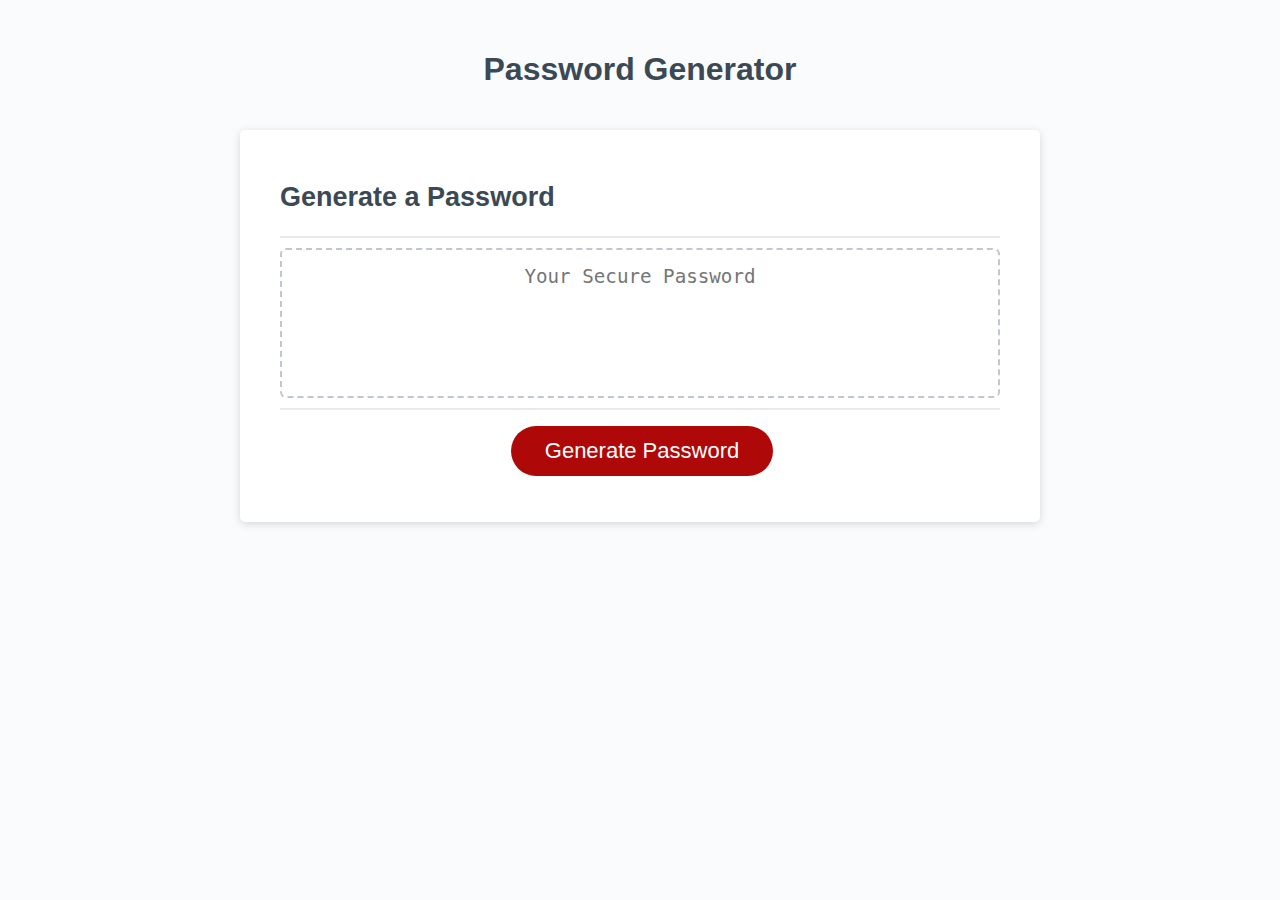
<file: index.html>
<!DOCTYPE html>
<html lang="en">
  <head>
    <meta charset="UTF-8" />
    <meta name="viewport" content="width=device-width, initial-scale=1.0" />
    <meta http-equiv="X-UA-Compatible" content="ie=edge" />
    <title>Password Generator</title>
    <link rel="stylesheet" href="style.css" />
    <link rel="scirpt" href="C:\password_generator\Password-Generator\scirpt .js" />
  </head>
  <body>
    <div class="wrapper">
      <header>
        <h1>Password Generator</h1>
      </header>
      <div class="card">
        <div class="card-header">
          <h2>Generate a Password</h2>
        </div>
        <div class="card-body">
          <textarea
            readonly
            id="password"
            placeholder="Your Secure Password"
            aria-label="Generated Password"
          ></textarea>
        </div>
        <div class="card-footer">
          <button id="generate" class="btn">Generate Password</button>
        </div>
      </div>
    </div>
    <script src="C:\password_generator\Password-Generator\scirpt .js"></script>
  </body>
</html>
</file>
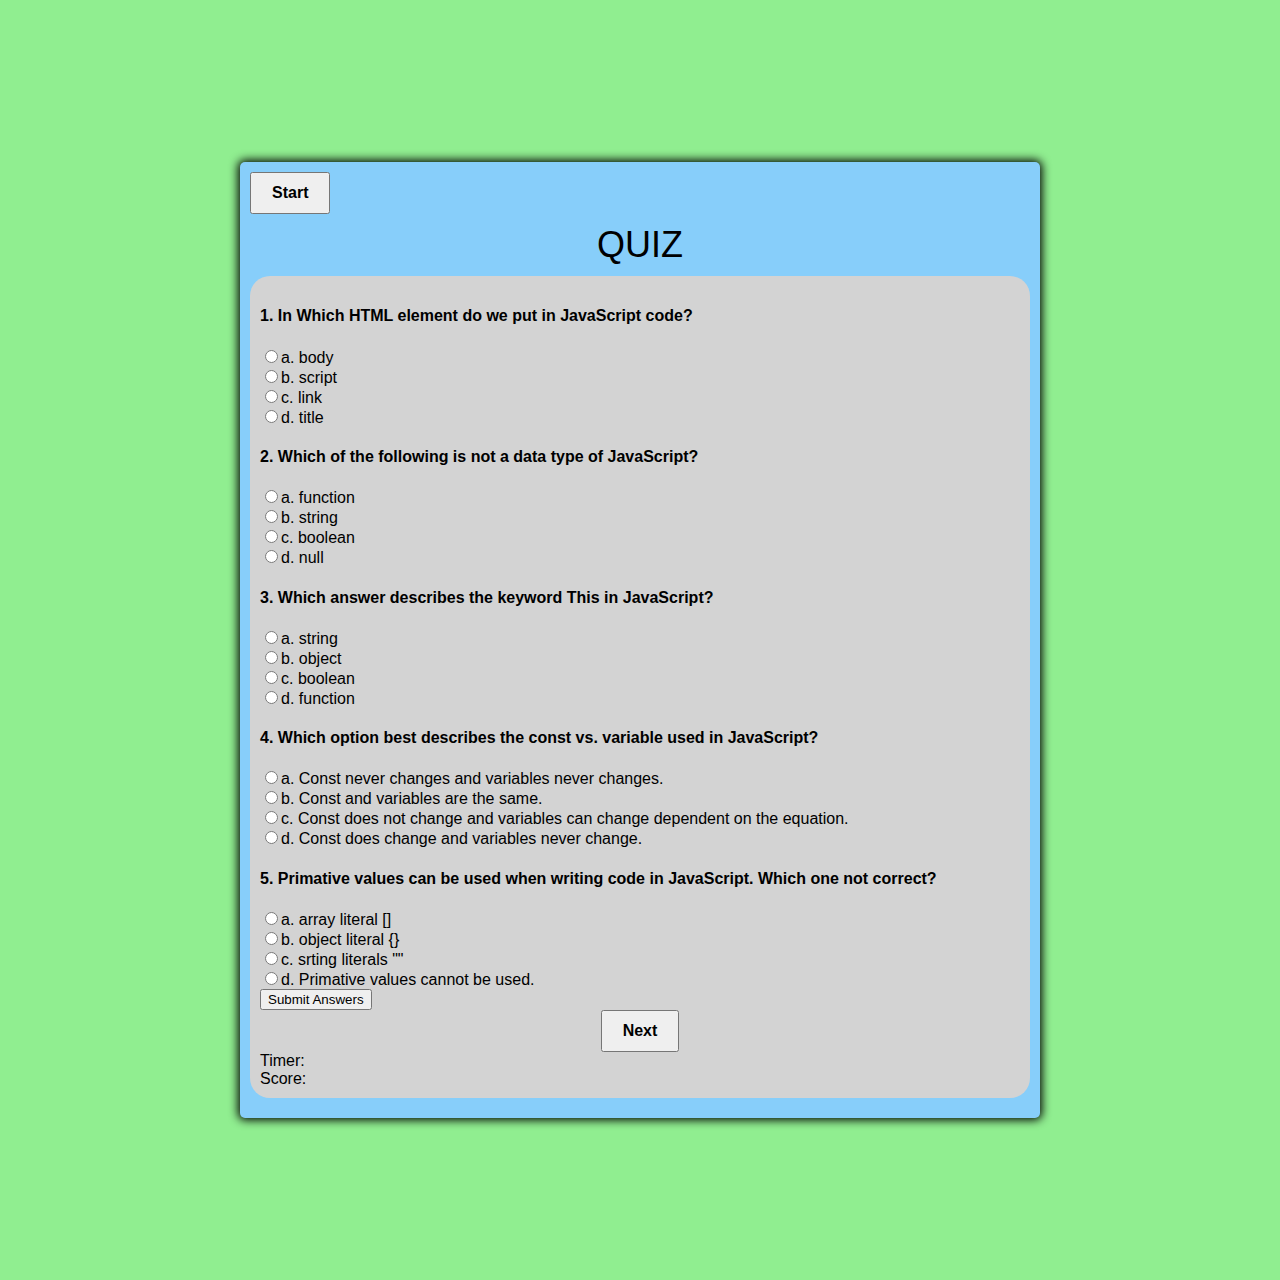
<file: index1.html>
<!DOCTYPE html>
<html lang="en-us">
<head>
    <meta charset="UTF-8">
    <meta name="viewport" content="width=device-width, initial-scale=1.0" />
    <meta http-equiv="X-UA-Compatible" content="ie=edge">
    <!-- title and standard meta usage -->
    <title>JavaScript Quiz</title>
    <!-- link to our style sheet and script -->
    <link rel="stylesheet" href="style2.css" /> 
</head>
<body> <!--Question and answer portion-->
    <div class="container">
        <div id="start-container">
            <button id ="start-btn" class="start-btn">Start</button>
            </div>
            <div class="title">Quiz</div>
            <form name="quiz-form">
            <div id="question" class="question">
                <h4>1. In Which HTML element do we put in JavaScript code?</h4>
                <div id="option" class="answer">
                <input type="radio" name="q1" value="a"  id="q1a">a. body<br>
                <input type="radio" name="q1" value="b"  id="q1b">b. script<br>
                <input type="radio" name="q1" value="c"  id="q1c">c. link<br>
                <input type="radio" name="q1" value="d"  id="q1d">d. title<br>

                <h4>2. Which of the following is not a data type of JavaScript?</h4>
                <div id="option" class="answer">
                <input type="radio" name="q2" value="a"  id="q2a">a. function<br>
                <input type="radio" name="q2" value="b"  id="q2b">b. string<br>
                <input type="radio" name="q2" value="c"  id="q2c">c. boolean<br>
                <input type="radio" name="q2" value="d"  id="q2d">d. null<br>
               

                <h4>3. Which answer describes the keyword This in JavaScript?</h4>
                <div id="option" class="answer">
                <input type="radio" name="q3" value="a"  id="q3a">a. string<br>
                <input type="radio" name="q3" value="b"  id="q3b">b. object<br>
                <input type="radio" name="q3" value="c"  id="q3c">c. boolean<br>
                <input type="radio" name="q3" value="d"  id="q3d">d. function<br>

                <h4>4. Which option best describes the const vs. variable used in JavaScript?</h4>
                <div id="option" class="answer">
                <input type="radio" name="q4" value="a"  id="q4a">a. Const never changes and variables never changes.<br>
                <input type="radio" name="q4" value="b"  id="q4b">b. Const and variables are the same.<br>
                <input type="radio" name="q4" value="c"  id="q4c">c. Const does not change and variables can change dependent on the equation.<br>
                <input type="radio" name="q4" value="d"  id="q4d">d. Const does change and variables never change.<br>
                
                <h4>5. Primative values can be used when writing code in JavaScript. Which one not correct?</h4>
                <div id="option" class="answer">
                <input type="radio" name="q5" value="a"  id="q5a">a. array literal []<br>
                <input type="radio" name="q5" value="b"  id="q5b">b. object literal {}<br>
                <input type="radio" name="q5" value="c"  id="q5c">c. srting literals ""<br>
                <input type="radio" name="q5" value="d"  id="q5d">d. Primative values cannot be used.<br>
                <input type="submit" value="Submit Answers">
                </div>   
                </div>
            <div class="controls">
                <button id ="next-btn" class="next-btn">Next</button>
                </div>
            <div id="timer">Timer:</div>
                </div>
            <div id="score">Score:</div>
            </div>
            </form>
            <script src="C:\JSQuiz\Quiz\goodscipt.js"></script>
</body>
</html>
</file>
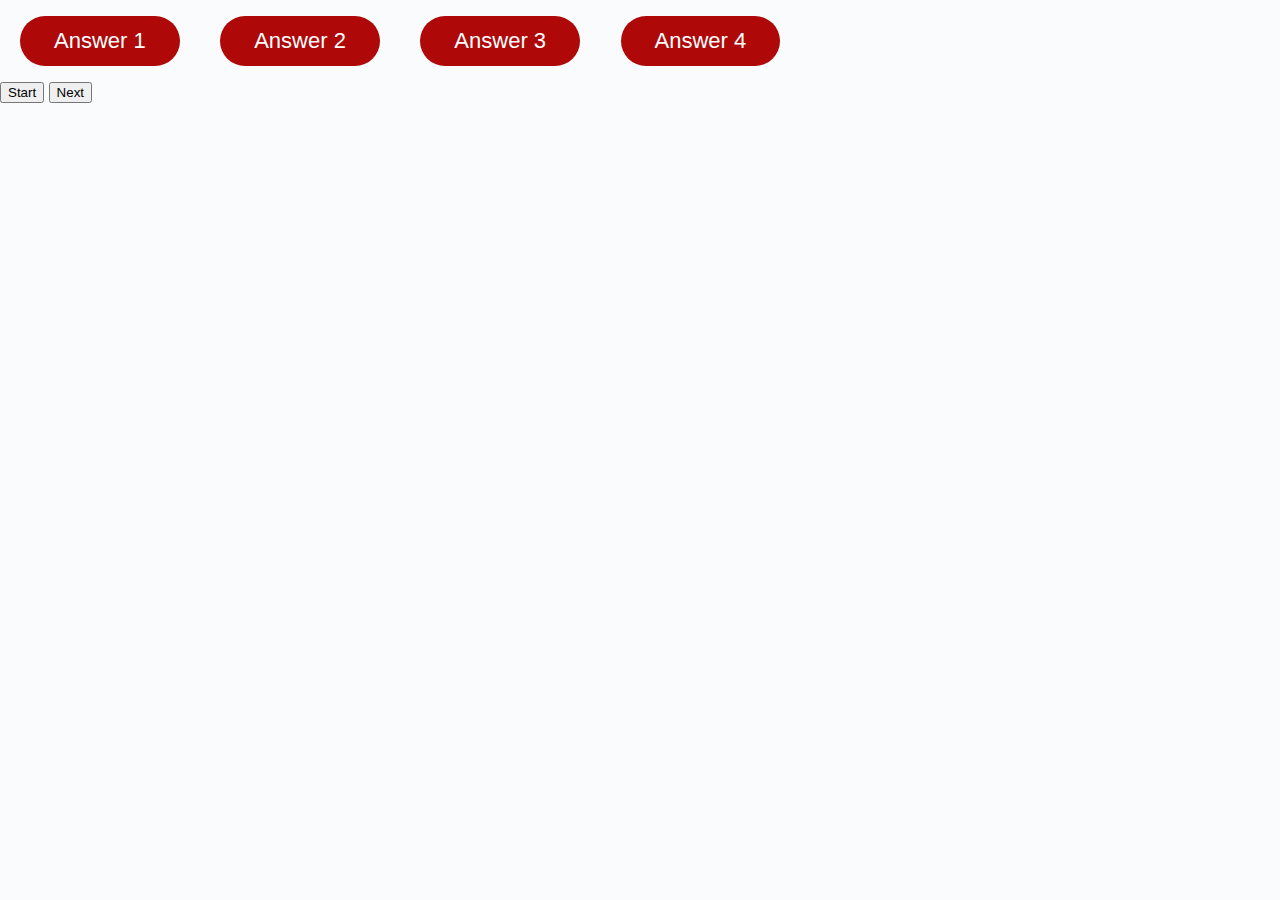
<file: indexbuttons.html>
<!DOCTYPE html>
<html lang="en-us">
<head>
    <meta charset="UTF-8">
    <meta name="viewport" content="width=device-width, initial-scale=1.0" />
    <meta http-equiv="X-UA-Compatible" content="ie=edge">
    <!-- title and standard meta usage -->
    <title>JavaScript Quiz</title>
    <!-- link to our style sheet and script -->
    <link rel="stylesheet" href="style.css" />
    <script src="C:\JSQuiz\script.js"></script>
</head>
<body>
    <div class="container">
        <div id="question-container">
            <div id="question"Question></div>
                <div id="answer-buttons" class="btn-grid">
                    <button class="btn">Answer 1</button>
                    <button class="btn">Answer 2</button>
                    <button class="btn">Answer 3</button>
                    <button class="btn">Answer 4</button>
                </div>    
                </div>
            <div class="controls">
                <button id ="start-btn" class="start-btn">Start</button>
                <button id ="next-btn" class="next-btn">Next</button>
            </div>
        </div>
    </div>
</body>
</html>
</file>
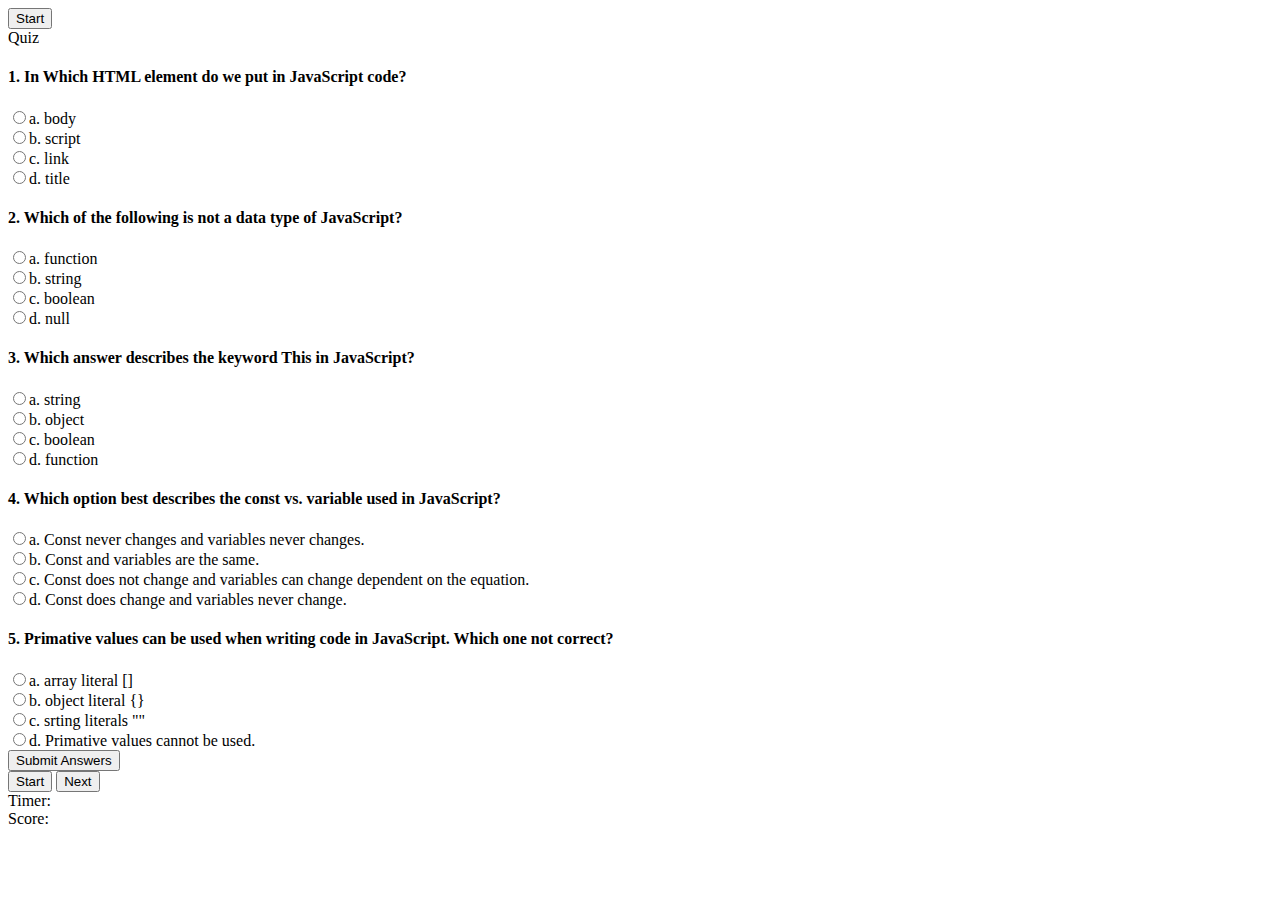
<file: 20-jQueryCalculator/index buttons.html>
<!DOCTYPE html>
<html lang="en-us">
<head>
    <meta charset="UTF-8">
    <meta name="viewport" content="width=device-width, initial-scale=1.0" />
    <meta http-equiv="X-UA-Compatible" content="ie=edge">
    <!-- title and standard meta usage -->
    <title>JavaScript Quiz</title>
    <!-- link to our style sheet and script -->
    <link rel="stylesheet" href="C:\JSQuiz\Quiz\style.css" />
</head>
<body> <!--Question and answer portion-->
    <div class="container">
        <div id="start-container">
            <button id ="start-btn" class="start-btn">Start</button>
            </div>
            <div class="title">Quiz</div>
            <form name="quiz-form">
            <div id="question" class="question">
                <h4>1. In Which HTML element do we put in JavaScript code?</h4>
                <div id="option" class="answer">
                <input type="radio" name="q1" value="a"  id="q1a">a. body<br>
                <input type="radio" name="q1" value="b"  id="q1b">b. script<br>
                <input type="radio" name="q1" value="c"  id="q1c">c. link<br>
                <input type="radio" name="q1" value="d"  id="q1d">d. title<br>

                <h4>2. Which of the following is not a data type of JavaScript?</h4>
                <div id="option" class="answer">
                <input type="radio" name="q2" value="a"  id="q2a">a. function<br>
                <input type="radio" name="q2" value="b"  id="q2b">b. string<br>
                <input type="radio" name="q2" value="c"  id="q2c">c. boolean<br>
                <input type="radio" name="q2" value="d"  id="q2d">d. null<br>
               

                <h4>3. Which answer describes the keyword This in JavaScript?</h4>
                <div id="option" class="answer">
                <input type="radio" name="q3" value="a"  id="q3a">a. string<br>
                <input type="radio" name="q3" value="b"  id="q3b">b. object<br>
                <input type="radio" name="q3" value="c"  id="q3c">c. boolean<br>
                <input type="radio" name="q3" value="d"  id="q3d">d. function<br>

                <h4>4. Which option best describes the const vs. variable used in JavaScript?</h4>
                <div id="option" class="answer">
                <input type="radio" name="q4" value="a"  id="q4a">a. Const never changes and variables never changes.<br>
                <input type="radio" name="q4" value="b"  id="q4b">b. Const and variables are the same.<br>
                <input type="radio" name="q4" value="c"  id="q4c">c. Const does not change and variables can change dependent on the equation.<br>
                <input type="radio" name="q4" value="d"  id="q4d">d. Const does change and variables never change.<br>
                
                <h4>5. Primative values can be used when writing code in JavaScript. Which one not correct?</h4>
                <div id="option" class="answer">
                <input type="radio" name="q5" value="a"  id="q5a">a. array literal []<br>
                <input type="radio" name="q5" value="b"  id="q5b">b. object literal {}<br>
                <input type="radio" name="q5" value="c"  id="q5c">c. srting literals ""<br>
                <input type="radio" name="q5" value="d"  id="q5d">d. Primative values cannot be used.<br>
                <input type="submit" value="Submit Answers">
                </div>   
                </div>
            <div class="controls">
                <button id ="start" class="start-btn">Start</button>
                <button id ="next-btn" class="next-btn">Next</button>
                </div>
            <div id="timer">Timer:</div>
                </div>
            <div id="score">Score:</div>
            </div>
            </form>
            <script src="C:\JSQuiz\script.js"></script>
</body>
</html>
</file>
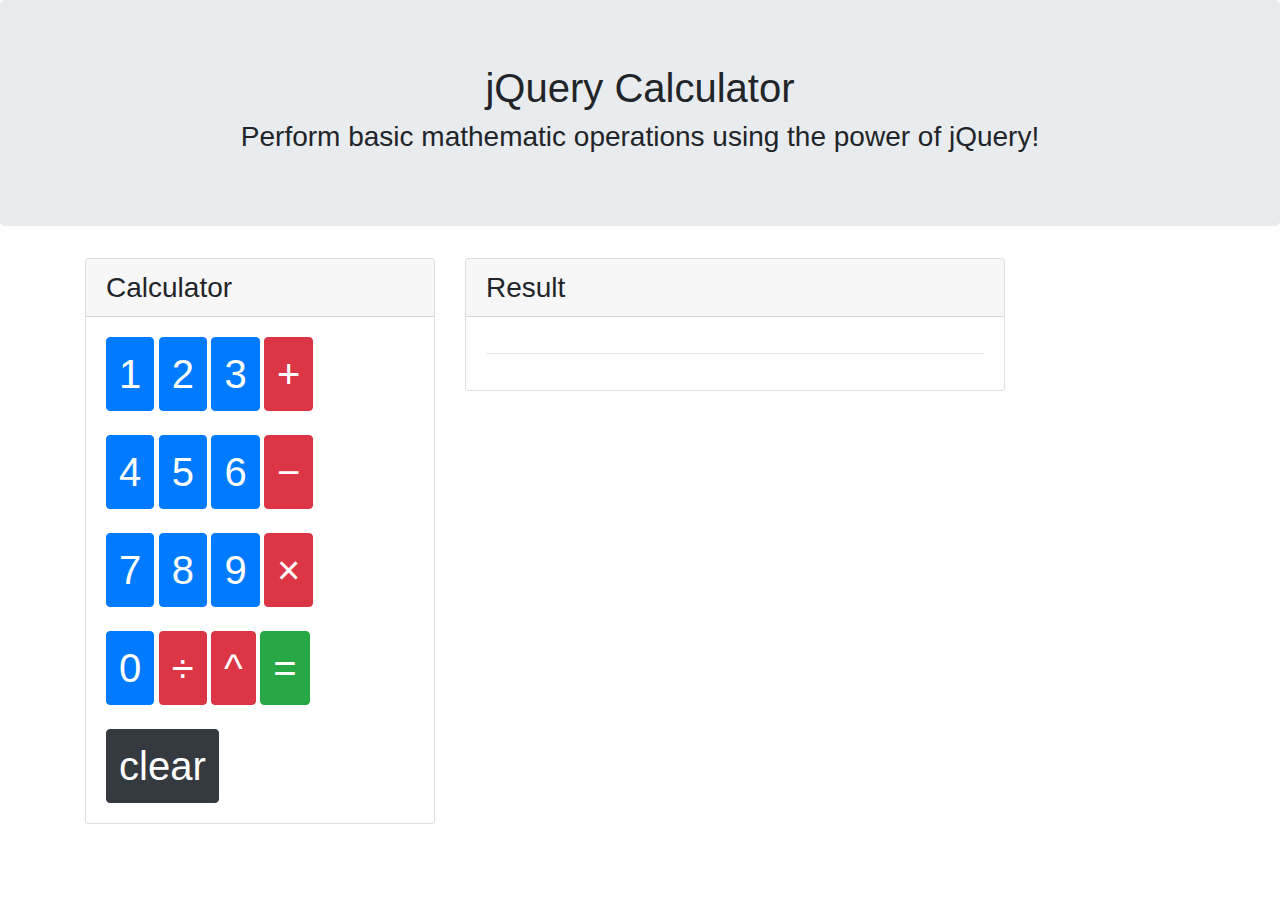
<file: 20-jQueryCalculator/Unsolved/jquery-calculator.html>
<!DOCTYPE html>
<html lang="en">
<head>
    <meta charset="UTF-8">
    <title>jQuery Calculator</title>

    <!-- Added link to the jQuery Library -->
    <script src="https://cdnjs.cloudflare.com/ajax/libs/jquery/3.2.1/jquery.min.js"></script>

    <!-- Added a link to Bootstrap-->
    <link rel="stylesheet" href="https://maxcdn.bootstrapcdn.com/bootstrap/4.0.0/css/bootstrap.min.css">

    <!-- Added a link to our external stylesheet-->
    <link rel="stylesheet" href="style.css">

</head>
<body>

<!-- Jumbotron for Title -->
<div class="jumbotron">
    <h1 class="text-center">jQuery Calculator</h1>
    <h3 class="text-center">Perform basic mathematic operations using the power of jQuery!</h3>
</div>

<div class="container">

    <div class="row">

      <!-- Calculator Card -->
      <div class="col-lg-4">
        <div class="card">
          <h3 class="card-header">Calculator</h3>

          <div class="card-body">
            <button id="button-1" class="btn btn-primary number" value="1"><span>1</span></button>
            <button id="button-2" class="btn btn-primary number" value="2"><span>2</span></button>
            <button id="button-3" class="btn btn-primary number" value="3"><span>3</span></button>
            <button id="button-plus" class="btn btn-danger operator" value="plus"><span>+</span></button>
            <br><br>
            <button id="button-4" class="btn btn-primary number" value="4"><span>4</span></button>
            <button id="button-5" class="btn btn-primary number" value="5"><span>5</span></button>
            <button id="button-6" class="btn btn-primary number" value="6"><span>6</span></button>
            <button id="button-minus" class="btn btn-danger operator" value="minus"><span>&minus;</span></button>
            <br><br>
            <button id="button-7" class="btn btn-primary number" value="7"><span>7</span></button>
            <button id="button-8" class="btn btn-primary number" value="8"><span>8</span></button>
            <button id="button-9" class="btn btn-primary number" value="9"><span>9</span></button>
            <button id="button-multiply" class="btn btn-danger operator" value="times"><span>&times;</span></button>
            <br><br>
            <button id="button-0" class="btn btn-primary number" value="0"><span>0</span></button>
            <button id="button-divide" class="btn btn-danger operator" value="divide"><span>&divide;</span></button>
            <button id="button-power" class="btn btn-danger operator" value="power"><span>^</span></button>
            <button id="button-equal" class="btn btn-success equal" value="equals"><span>=</span></button>
            <br><br>
            <button id="button-clear" class="btn btn-dark clear" value="clear"><span>clear</span></button>
          </div>
        </div>
      </div>

      <!-- Result Card -->
      <div class="col-lg-6">
        <div class="card">
          <h3 class="card-header">Result</h3>
          <div class="card-body">
            <h1 id="first-number"></h1>
            <h1 id="operator"></h1>
            <h1 id="second-number"></h1>
            <hr>
            <h1 id="result"></h1>
          </div>
        </div>
      </div>
    </div>
  </div>

<script type="text/javascript">

$(document).ready(function() {

// Your code here...
var firstRef = $("#first-number");
var operatorRef = $("#operator");
var secondRef = $("#second-number");
var resultRef = $("#result");

//create Events 
$(".number").on("click",function(){ /// everything class of nubmer 
  var value = $(this).val(); ///this button getting value from attribute current element 
  
  ///text to get any text content within an element running a variable if its empty string 
if(resultRef.text() == "") {
  //check with operator, append with vaulues first or second set of numbers 
  if(operatorRef.text() == "") {
    firstRef.append(value); ///take contents within 1st ref catonate at the end 
  }
  else {
    secondRef.append(value);
  }

  ///event for operators 
 
}
});

$(".operator").on("click",function() {
/// text will return true no text will return false !not this text is empty
  if(firstRef.text() && !secondRef.text() && !operatorRef.text() && !resultRef.text()){
    //getting first element and the text == to button we press first element + - signs 
  operatorRef.text($(this).first().text());
  }  
});

$("#button-equal").on("click",function() {
  if(firstRef.text() && secondRef.text() && operatorRef.text() && !resultRef.text()){
  //run equal event first ref and second ref we dont need a result 
  var firstNum = parseInt(firstRef.text()); // two intergers 
  var secondNum = parseInt(secondRef.text());
  var result = 0;
  
  ///switch to check multiple of the same var 
switch(operatorRef.text()) {
  case "+": 
    result = firstNum + secondNum; 
    break; ///breaking out of swicth statment 
  case "−":
    result = firstNum - secondNum;
    break; 
  case "×":
    result = firstNum * secondNum;
    break;
  case "÷":
    result = firstNum / secondNum;
    break;
  case "^":
    result = firstNum ** secondNum;
    break;
}
  resultRef.text(result); /// result 
  }

});
///Event Clear reset variables 

$("#button-clear").on("click",function() {
  firstRef.text("");
  secondRef.text("");
  operatorRef.text("");
  resultRef.text("");
});




});

</script>

</body>
</html>
</file>
<file: style.css>
*,
*::before,
*::after {
  box-sizing: border-box;
}

html,
body,
.wrapper {
  height: 100%;
  margin: 0;
  padding: 0;
}

body {
  font-family: sans-serif;
  background-color: #f9fbfd;
}

.wrapper {
  padding-top: 30px;
  padding-left: 20px;
  padding-right: 20px;
}

header {
  text-align: center;
  padding: 20px;
  padding-top: 0px;
  color: hsl(206, 17%, 28%);
}

.card {
  background-color: hsl(0, 0%, 100%);
  border-radius: 5px;
  border-width: 1px;
  box-shadow: rgba(0, 0, 0, 0.15) 0px 2px 8px 0px;
  color: hsl(206, 17%, 28%);
  font-size: 18px;
  margin: 0 auto;
  max-width: 800px;
  padding: 30px 40px;
}

.card-header::after {
  content: " ";
  display: block;
  width: 100%;
  background: #e7e9eb;
  height: 2px;
}

.card-body {
  min-height: 100px;
}

.card-footer {
  text-align: center;
}

.card-footer::before {
  content: " ";
  display: block;
  width: 100%;
  background: #e7e9eb;
  height: 2px;
}

.card-footer::after {
  content: " ";
  display: block;
  clear: both;
}

.btn {
  border: none;
  background-color: hsl(360, 91%, 36%);
  border-radius: 25px;
  box-shadow: rgba(0, 0, 0, 0.1) 0px 1px 6px 0px rgba(0, 0, 0, 0.2) 0px 1px 1px
    0px;
  color: hsl(0, 0%, 100%);
  display: inline-block;
  font-size: 22px;
  line-height: 22px;
  margin: 16px 16px 16px 20px;
  padding: 14px 34px;
  text-align: center;
  cursor: pointer;
}

button[disabled] {
  cursor: default;
  background: #c0c7cf;
}

.float-right {
  float: right;
}

#password {
  -webkit-appearance: none;
  -moz-appearance: none;
  appearance: none;
  border: none;
  display: block;
  width: 100%;
  padding-top: 15px;
  padding-left: 15px;
  padding-right: 15px;
  padding-bottom: 85px;
  font-size: 1.2rem;
  text-align: center;
  margin-top: 10px;
  margin-bottom: 10px;
  border: 2px dashed #c0c7cf;
  border-radius: 6px;
  resize: none;
  overflow: hidden;
}

@media (max-width: 690px) {
  .btn {
    font-size: 1rem;
    margin: 16px 0px 0px 0px;
    padding: 10px 15px;
  }

  #password {
    font-size: 1rem;
  }
}

@media (max-width: 500px) {
  .btn {
    font-size: 0.8rem;
  }
}
</file>
<file: style2.css>
*, *::before, *::after {
box-sizing: border-box;
font-family: Verdana, Geneva, Tahoma, sans-serif
}
.title{
    padding-top:10px;
    text-align: center;
    font-size: 36px;
    text-transform: uppercase;
    color: black

}
.question{
    padding: 10px;
    font-size: 12pxpx;
    background: lightgray; 
    border-radius: 20px;
    margin: 10px 0 10px 0;
    color: black;

}
body {
    padding:0;
    margin:0;
    display: flex;
    width: 100vw;
    height: 100vw;
    justify-content: center;
    align-items: center;
    background-color: lightgreen;
}
.container {
    width: 800px;
    max-width: 808px;
    background-color: lightskyblue;
    border-radius: 5px;
    padding: 10px;
    box-shadow: 0 0 10px 2px;
}

.option {
    width: 470px;
    display: inline-block;
    padding: 10px 0 10px 15px;
    background: none;
    margin: 10px 0 10px 10px;
    color: white;
    border-radius: 20px; 

}

.start-btn, .next-btn {
    font-size: 1rem;
    font-weight: bold;
    padding: 10px 20px; 

}

.controls {
    display: flex;
    justify-content: center;
    align-items: center;

}

.result{
    height: 100px;
    text-align: center;
    font-size: 75px;
}
.option input:checked .option{
    background: black;
    color: black 
}
</file>
<file: 20-jQueryCalculator/Unsolved/style.css>
/* Select all spans that are immediate children of buttons */
button > span {
    font-size: 2.5rem;
}
</file>
